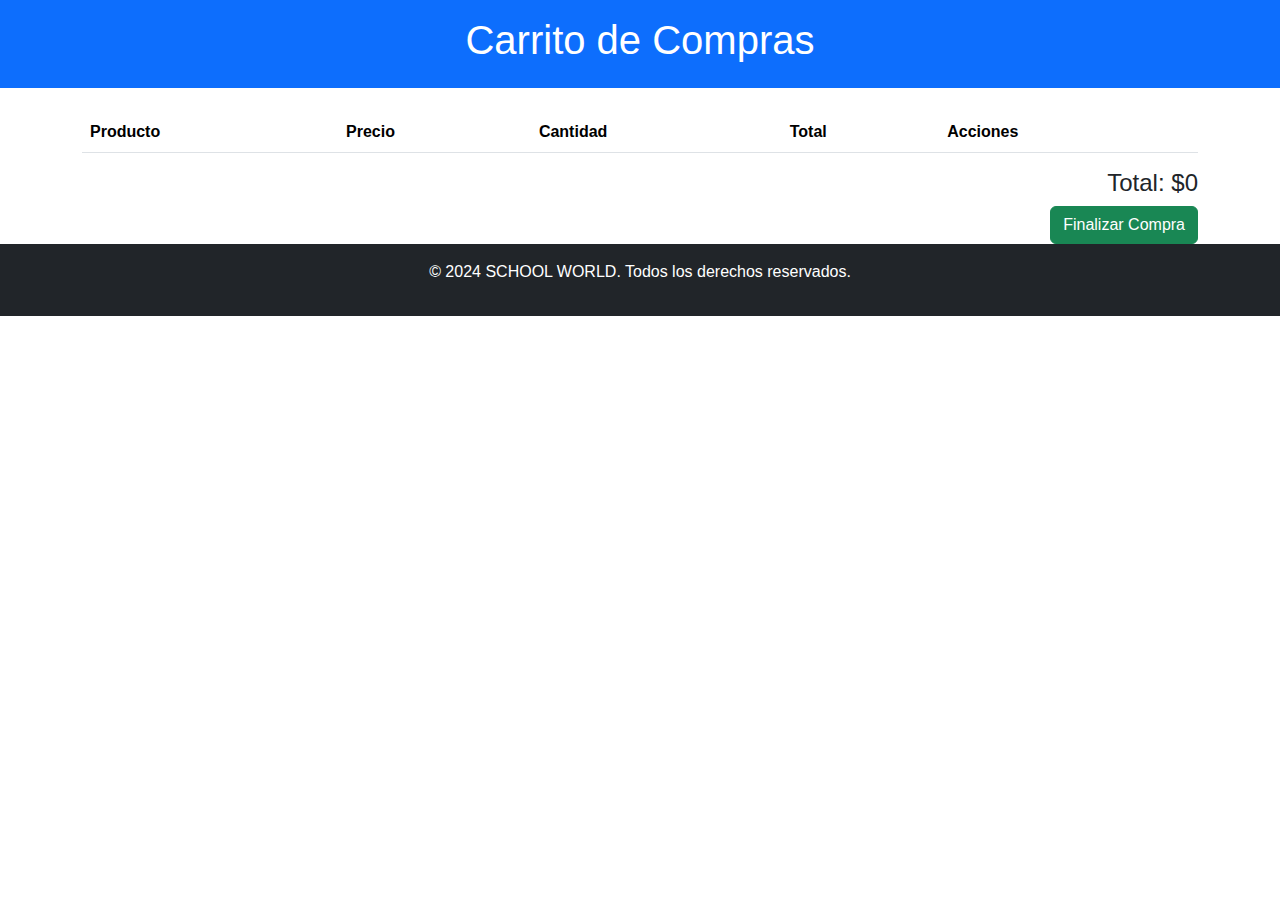
<file: Proyecto PIO/carrito.html>
<!DOCTYPE html>
<html lang="en">
<head>
    <meta charset="UTF-8">
    <meta name="viewport" content="width=device-width, initial-scale=1.0">
    <title>Ecommerce - Carrito</title>
    <link rel="stylesheet" href="https://cdnjs.cloudflare.com/ajax/libs/bootstrap/5.3.1/css/bootstrap.min.css">
    <link rel="stylesheet" href="styles.css">
</head>
<body>
    <header class="bg-primary text-white text-center py-3">
        <h1>Carrito de Compras</h1>
    </header>

    <main class="container mt-4">
        <table class="table table-striped">
            <thead>
                <tr>
                    <th>Producto</th>
                    <th>Precio</th>
                    <th>Cantidad</th>
                    <th>Total</th>
                    <th>Acciones</th>
                </tr>
            </thead>
            <tbody id="carrito-items"></tbody>
        </table>
        <div class="text-end">
            <h4>Total: $<span id="carrito-total">0</span></h4>
            <button class="btn btn-success">Finalizar Compra</button>
        </div>
    </main>

    <footer class="bg-dark text-white text-center py-3">
        <p>&copy; 2024 SCHOOL WORLD. Todos los derechos reservados.</p>
    </footer>

    <script src="carrito.js"></script>
</body>
</html>
</file>
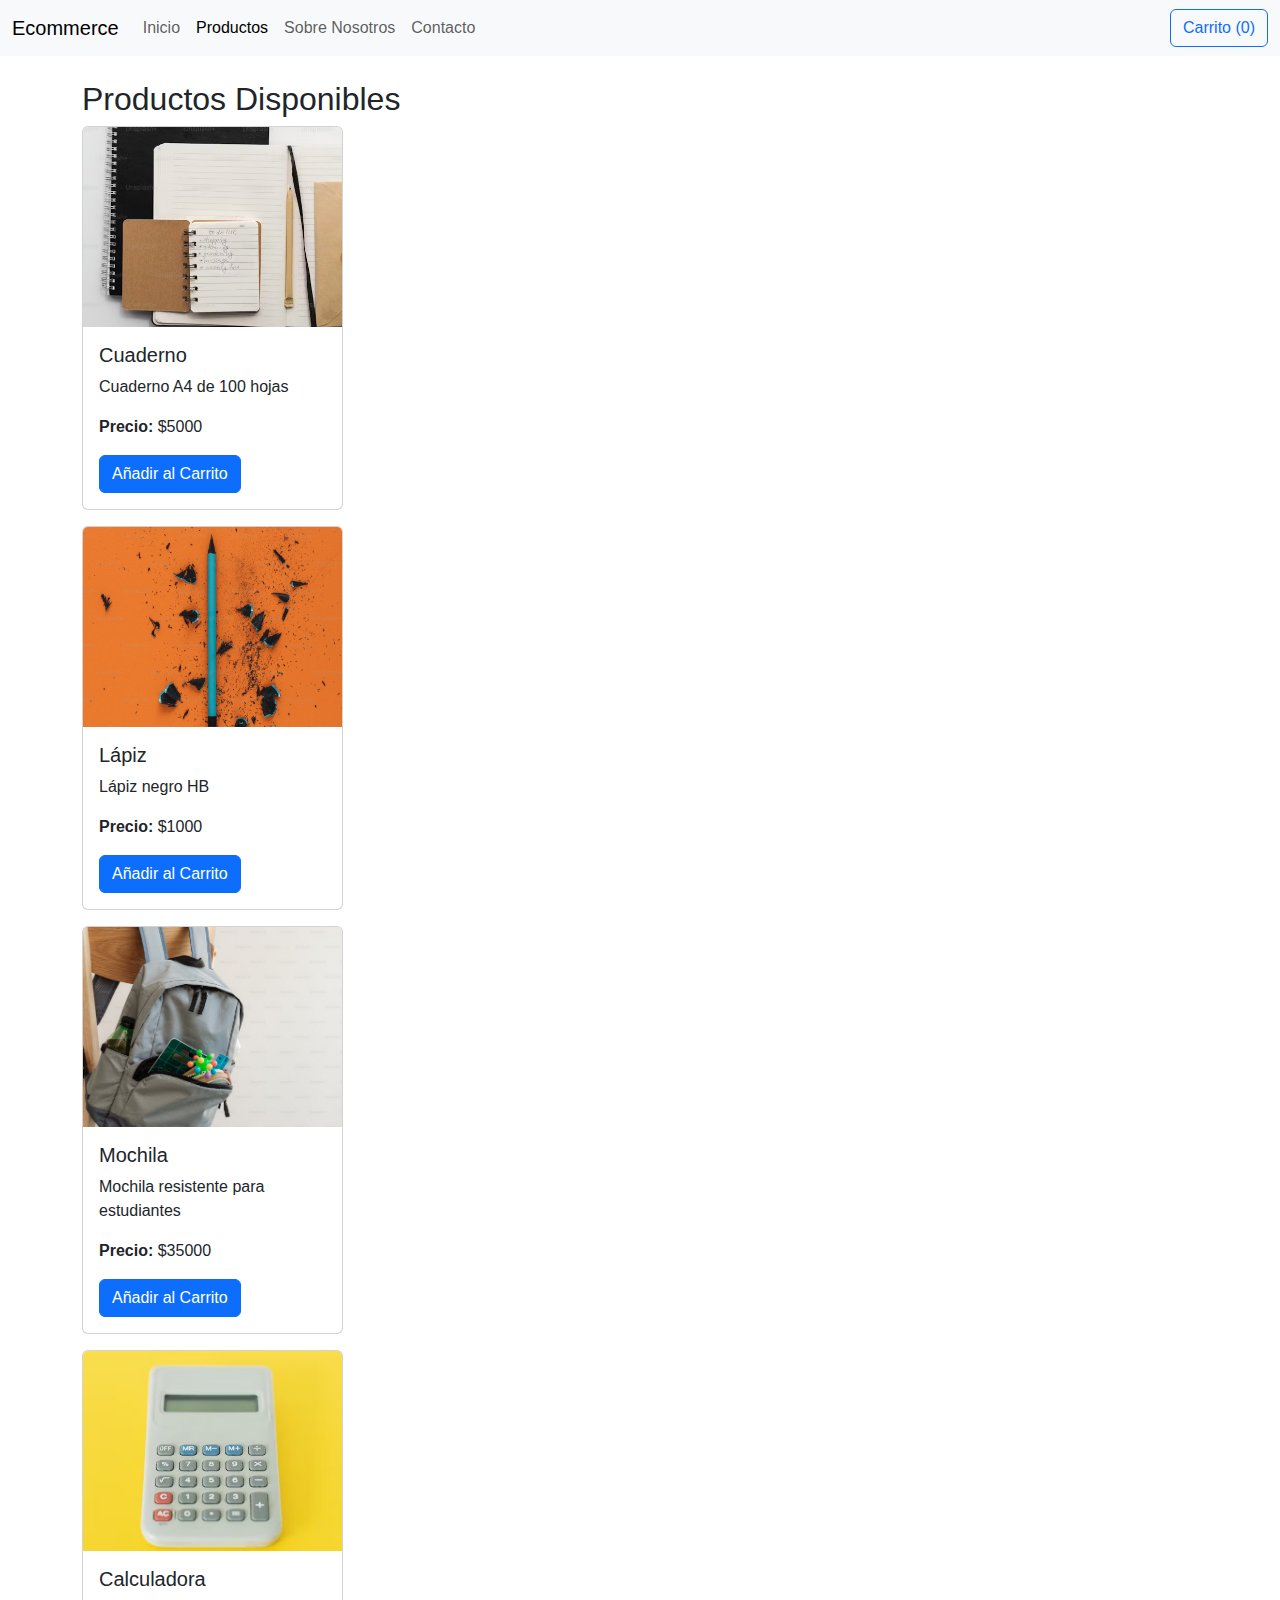
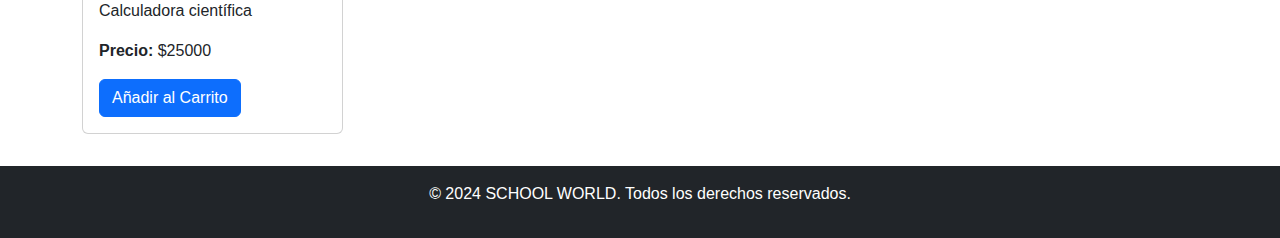
<file: Proyecto PIO/productos.html>
<!DOCTYPE html>
<html lang="en">
<head>
    <meta charset="UTF-8">
    <meta name="viewport" content="width=device-width, initial-scale=1.0">
    <title>Ecommerce - Productos</title>
    <link rel="stylesheet" href="https://cdnjs.cloudflare.com/ajax/libs/bootstrap/5.3.1/css/bootstrap.min.css">
    <link rel="stylesheet" href="styles.css">
</head>
<body>
    <nav class="navbar navbar-expand-lg navbar-light bg-light">
        <div class="container-fluid">
            <a class="navbar-brand" href="#">Ecommerce</a>
            <div class="collapse navbar-collapse" id="navbarNav">
                <ul class="navbar-nav">
                    <li class="nav-item"><a class="nav-link" href="index.html">Inicio</a></li>
                    <li class="nav-item"><a class="nav-link active" href="productos.html">Productos</a></li>
                    <li class="nav-item"><a class="nav-link" href="sobrenosotros.html">Sobre Nosotros</a></li>
                    <li class="nav-item"><a class="nav-link" href="contacto.html">Contacto</a></li>
                </ul>
            </div>
            <a href="carrito.html" class="btn btn-outline-primary">Carrito (0)</a>
        </div>
    </nav>

    <main class="container mt-4">
        <h2>Productos Disponibles</h2>
        <div class="row">
            <div class="col-md-3 mb-3" id="productos-container"></div>
        </div>
    </main>

    <footer class="bg-dark text-white text-center py-3">
        <p>&copy; 2024 SCHOOL WORLD. Todos los derechos reservados.</p>
    </footer>

    <script src="carrito.js"></script>
</body>
</html>
</file>
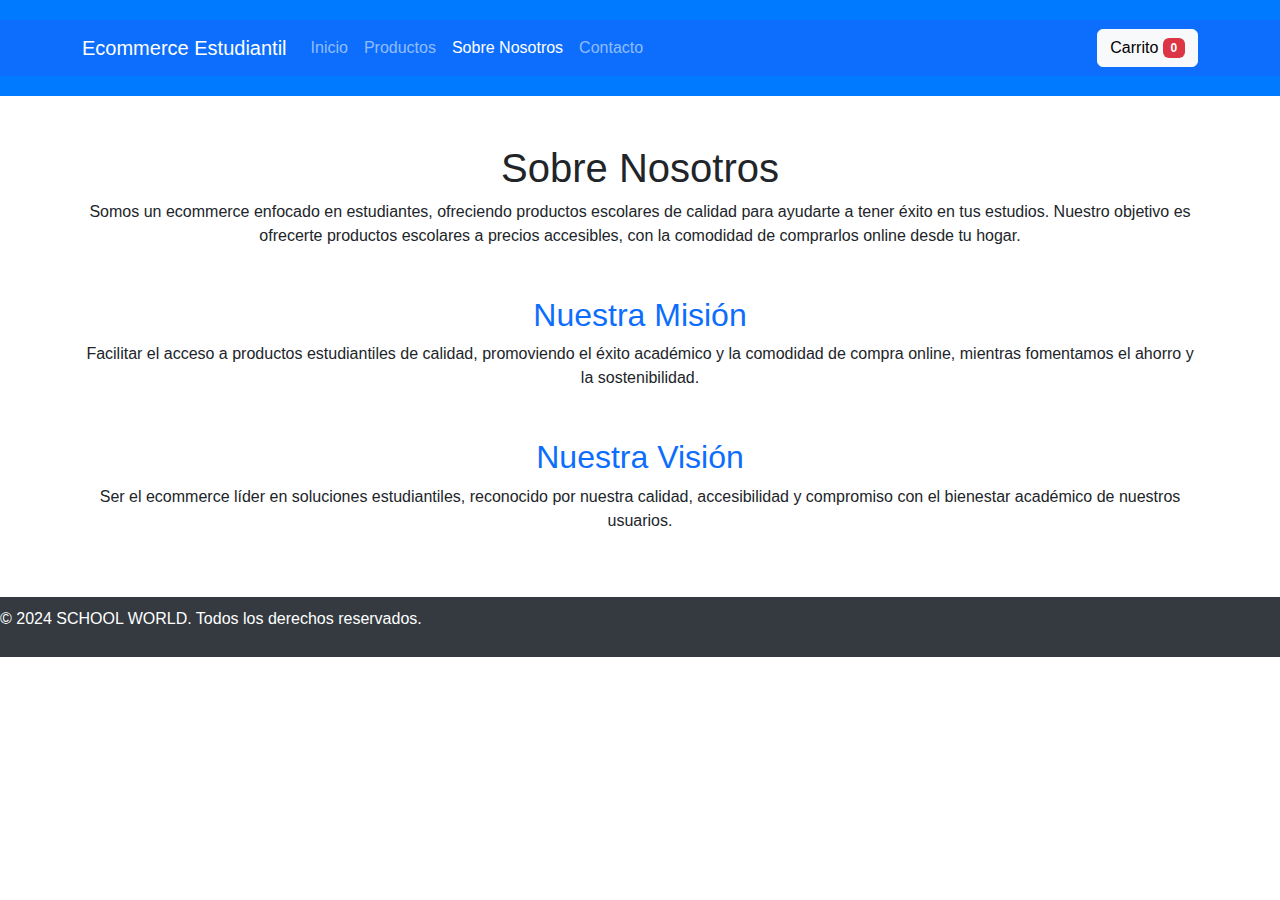
<file: Proyecto PIO/sobreNosotros.html>
<!DOCTYPE html>
<html lang="es">
<head>
    <meta charset="UTF-8">
    <meta name="viewport" content="width=device-width, initial-scale=1.0">
    <title>Sobre Nosotros - Ecommerce Estudiantil</title>
    <link href="https://cdn.jsdelivr.net/npm/bootstrap@5.3.0-alpha1/dist/css/bootstrap.min.css" rel="stylesheet">
    <link rel="stylesheet" href="styles.css">
</head>
<body>
    <header>
        <nav class="navbar navbar-expand-lg navbar-dark bg-primary">
            <div class="container">
                <a class="navbar-brand" href="#">Ecommerce Estudiantil</a>
                <div class="collapse navbar-collapse">
                    <ul class="navbar-nav me-auto">
                        <li class="nav-item"><a class="nav-link" href="index.html">Inicio</a></li>
                        <li class="nav-item"><a class="nav-link" href="productos.html">Productos</a></li>
                        <li class="nav-item"><a class="nav-link active" href="sobreNosotros.html">Sobre Nosotros</a></li>
                        <li class="nav-item"><a class="nav-link" href="contacto.html">Contacto</a></li>
                    </ul>
                    <a href="carrito.html" class="btn btn-light">Carrito <span id="cart-count" class="badge bg-danger">0</span></a>
                </div>
            </div>
        </nav>
    </header>

    <main class="container py-5">
        <h1 class="text-center">Sobre Nosotros</h1>
        <p class="text-center">Somos un ecommerce enfocado en estudiantes, ofreciendo productos escolares de calidad para ayudarte a tener éxito en tus estudios.
         Nuestro objetivo es ofrecerte productos escolares a precios accesibles, con la comodidad de comprarlos online desde tu hogar.
         </p>
         <section class="mt-5">
            <h2 class="text-center text-primary">Nuestra Misión</h2>
            <p class="text-center">Facilitar el acceso a productos estudiantiles de calidad, promoviendo el éxito académico y la comodidad de compra online, mientras fomentamos el ahorro y la sostenibilidad.</p>
        </section>

        <section class="mt-5">
            <h2 class="text-center text-primary">Nuestra Visión</h2>
            <p class="text-center">Ser el ecommerce líder en soluciones estudiantiles, reconocido por nuestra calidad, accesibilidad y compromiso con el bienestar académico de nuestros usuarios.</p>
        </section>
    </main>

    <footer>
        <p>© 2024 SCHOOL WORLD. Todos los derechos reservados.</p>
    </footer>

    <script src="https://cdn.jsdelivr.net/npm/bootstrap@5.3.0-alpha1/dist/js/bootstrap.bundle.min.js"></script>
</body>
</html>
</file>
<file: Proyecto PIO/styles.css>
body {
    font-family: Arial, sans-serif;
}

header {
    background-color: #007bff;
    color: white;
    padding: 20px 0;
}

footer {
    background-color: #343a40;
    color: white;
    padding: 10px 0;
}

.card img {
    height: 200px;
    object-fit: cover;
}

header img {
    height: 60px; 
    width: auto; 
    margin-bottom: 10px; 
    display: block; 
}


@media (max-width: 576px) {
    header img {
        height: 50px; 
    }
}
</file>
